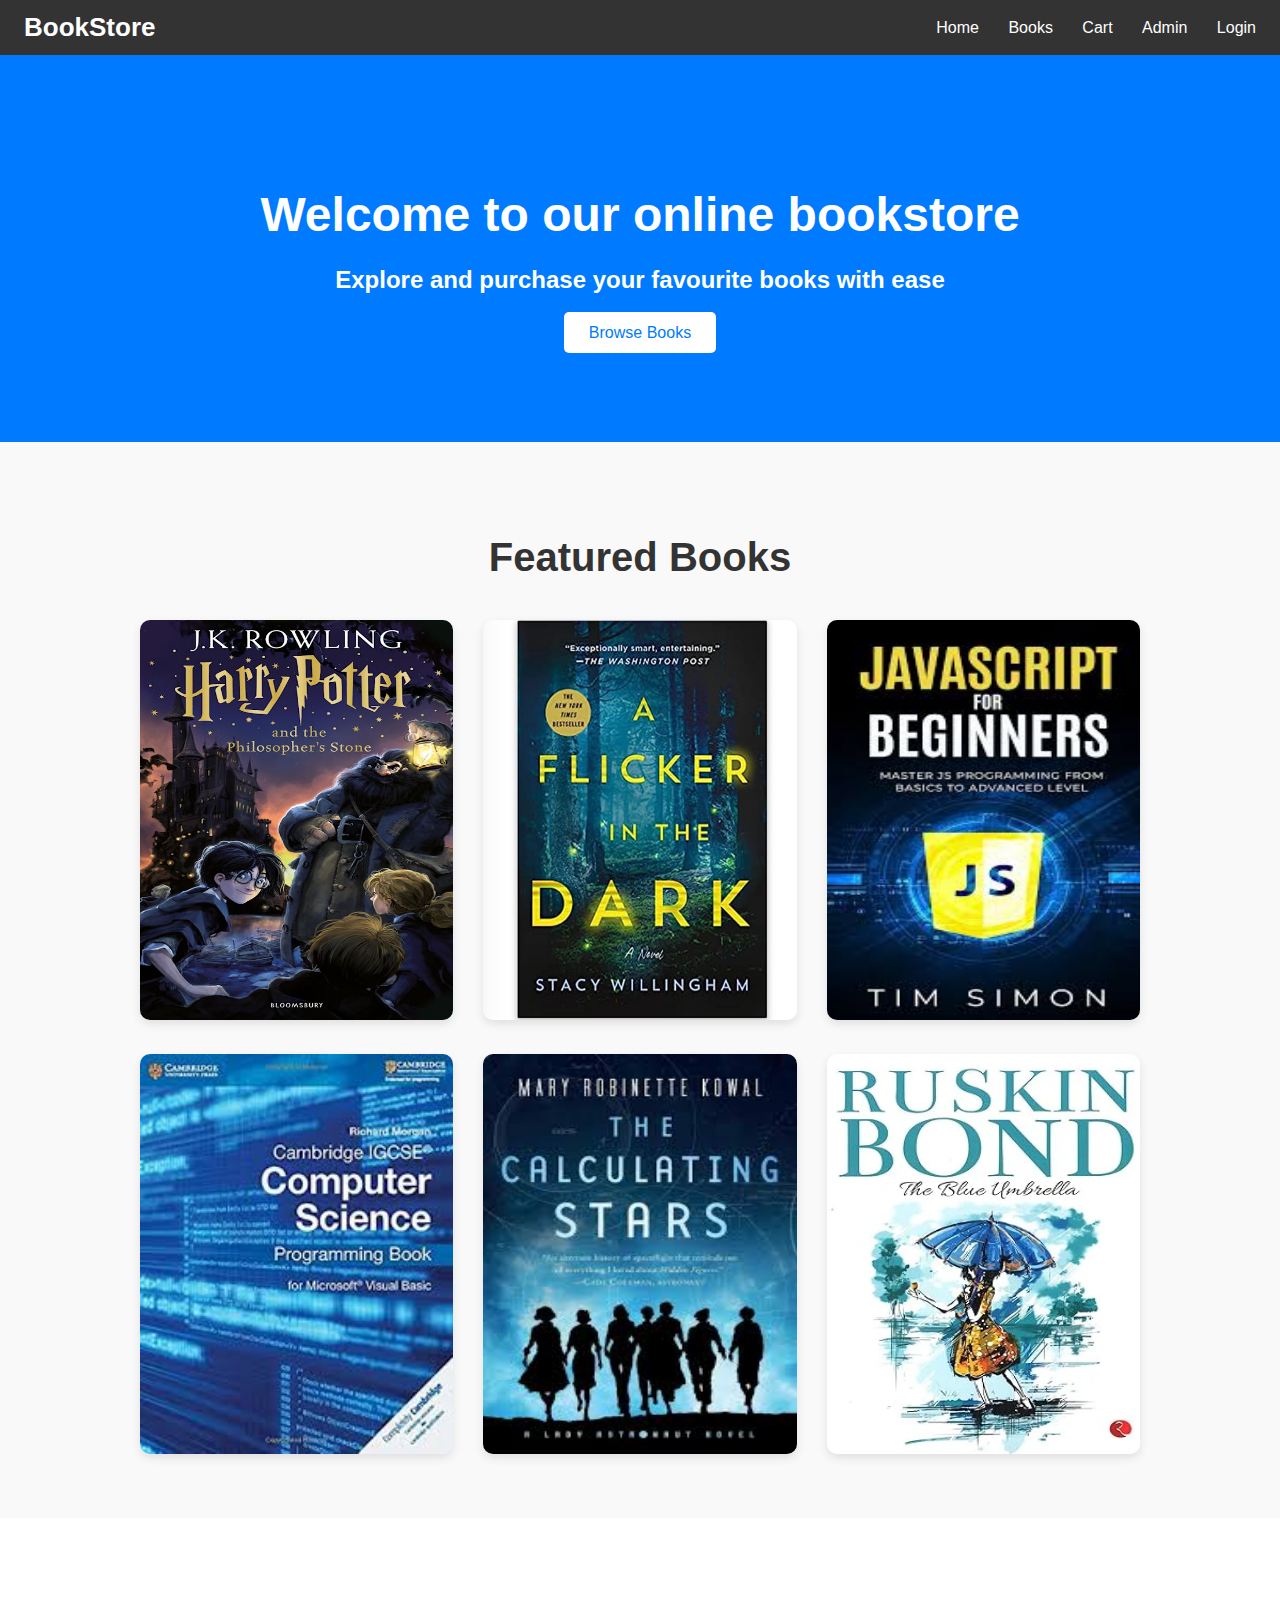
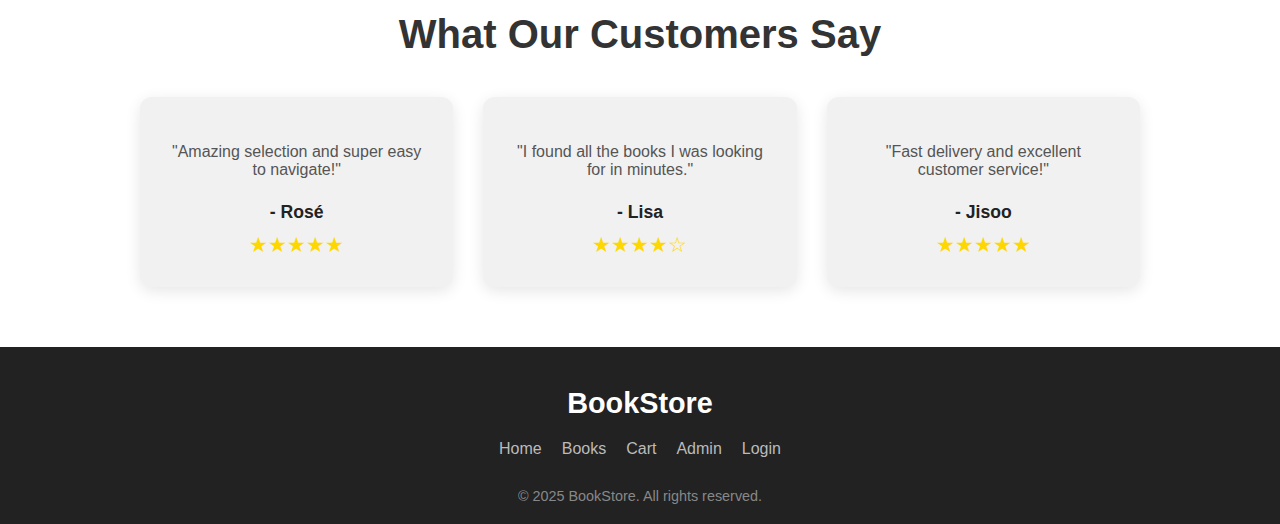
<file: index.html>
<!DOCTYPE html>
<html lang="en">
<head>
    <meta charset="UTF-8">
    <meta name="viewport" content="width=device-width, initial-scale=1.0">
    <title>BookStore</title>
    <link rel="stylesheet" href="index.css"> 
</head>
<body>

    <nav>
        <div class="logo">BookStore</div>
        <div class="nav-links">
            <a href="">Home</a>
            <a href="book.html">Books</a>
            <a href="cart.html">Cart</a>
            <a href="admin.html">Admin</a>
            <a href="login.html">Login</a>
        </div>
    </nav>

    
     <!-- Hero Section -->
<section class="hero">
    <div class="hero-content">
        <h1>Welcome to our online bookstore</h1>
        <h3>Explore and purchase your favourite books with ease</h3>
        <a href="book.html" class="hero-button">Browse Books</a>
    </div>
</section>

<!-- Featured Books Section -->
<section class="featured-books">
    <h2>Featured Books</h2>
    <div class="book-grid">
        <div class="book-item"><img src="./images/book1.jpg" alt="Book 1"></div>
        <div class="book-item"><img src="./images/book2.jpg" alt="Book 2"></div>
        <div class="book-item"><img src="./images/book3.jpg" alt="Book 3"></div>
        <div class="book-item"><img src="./images/book4.jpg" alt="Book 4"></div>
        <div class="book-item"><img src="./images/book5.jpg" alt="Book 5"></div>
        <div class="book-item"><img src="./images/book6.webp" alt="Book 6"></div>
    </div>
</section>

<!-- Customer Reviews Section -->
<section class="reviews">
    <h2>What Our Customers Say</h2>
    <div class="review-grid">
        <div class="review-card">
            <p>"Amazing selection and super easy to navigate!"</p>
            <h4>- Rosé
            </h4>
            <div class="stars">★★★★★</div>
        </div>
        <div class="review-card">
            <p>"I found all the books I was looking for in minutes."</p>
            <h4>- Lisa
            </h4>
            <div class="stars">★★★★☆</div>
        </div>
        <div class="review-card">
            <p>"Fast delivery and excellent customer service!"</p>
            <h4>- Jisoo
            </h4>
            <div class="stars">★★★★★</div>
        </div>
    </div>
</section>

<!-- Footer Section -->
<footer class="footer">
    <div class="footer-content">
        <div class="footer-logo">BookStore</div>
        <div class="footer-links">
            <a href="home.html">Home</a>
            <a href="book.html">Books</a>
            <a href="cart.html">Cart</a>
            <a href="admin.html">Admin</a>
            <a href="login.html">Login</a>
        </div>
    </div>
    <div class="footer-bottom">
        &copy; 2025 BookStore. All rights reserved.
    </div>
</footer>







</body>
</html>
</file>
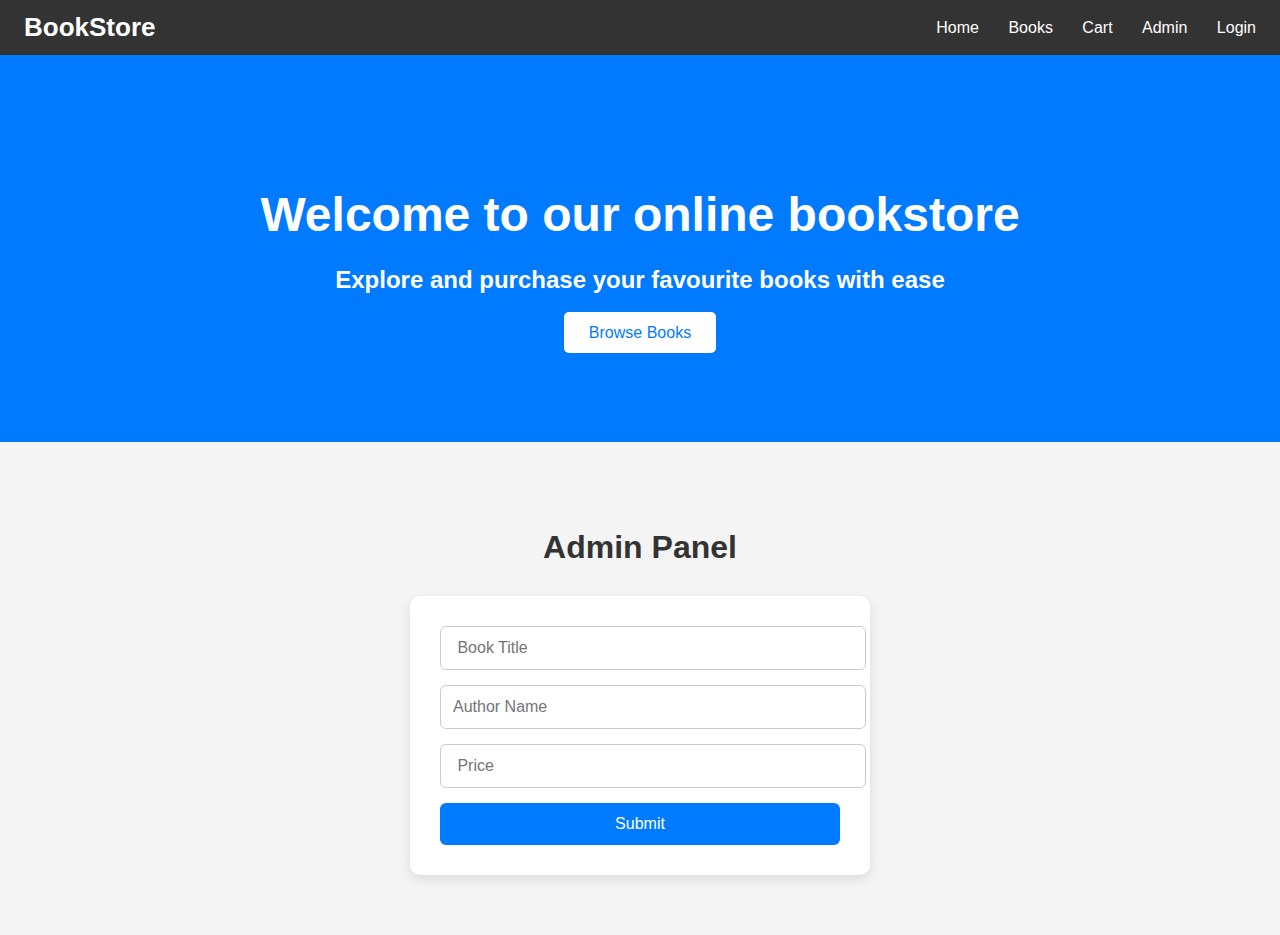
<file: admin.html>
<!DOCTYPE html>
<html lang="en">
<head>
    <meta charset="UTF-8">
    <meta name="viewport" content="width=device-width, initial-scale=1.0">
    <title>admin</title>
    <link rel="stylesheet" href="admin.css">
</head>
<body>
    <nav>
        <div class="logo">BookStore</div>
        <div class="nav-links">
            <a href="">Home</a>
            <a href="book.html">Books</a>
            <a href="cart.html">Cart</a>
            <a href="admin.html">Admin</a>
            <a href="login.html">Login</a>
        </div>
    </nav>

         <!-- Hero Section -->
<section class="hero">
    <div class="hero-content">
        <h1>Welcome to our online bookstore</h1>
        <h3>Explore and purchase your favourite books with ease</h3>
        <a href="book.html" class="hero-button">Browse Books</a>
    </div>
</section>

<!-- Admin Form Section -->
<section class="admin-form-section">
    <h2>Admin Panel</h2>
    <form class="admin-form">
        <input type="text" placeholder=" Book Title" >
        <input type="text" placeholder="Author Name" >
        <input type="text" placeholder=" Price ">
        <button type="submit">Submit</button>
    </form>
</section>

</body>
</html>
</file>
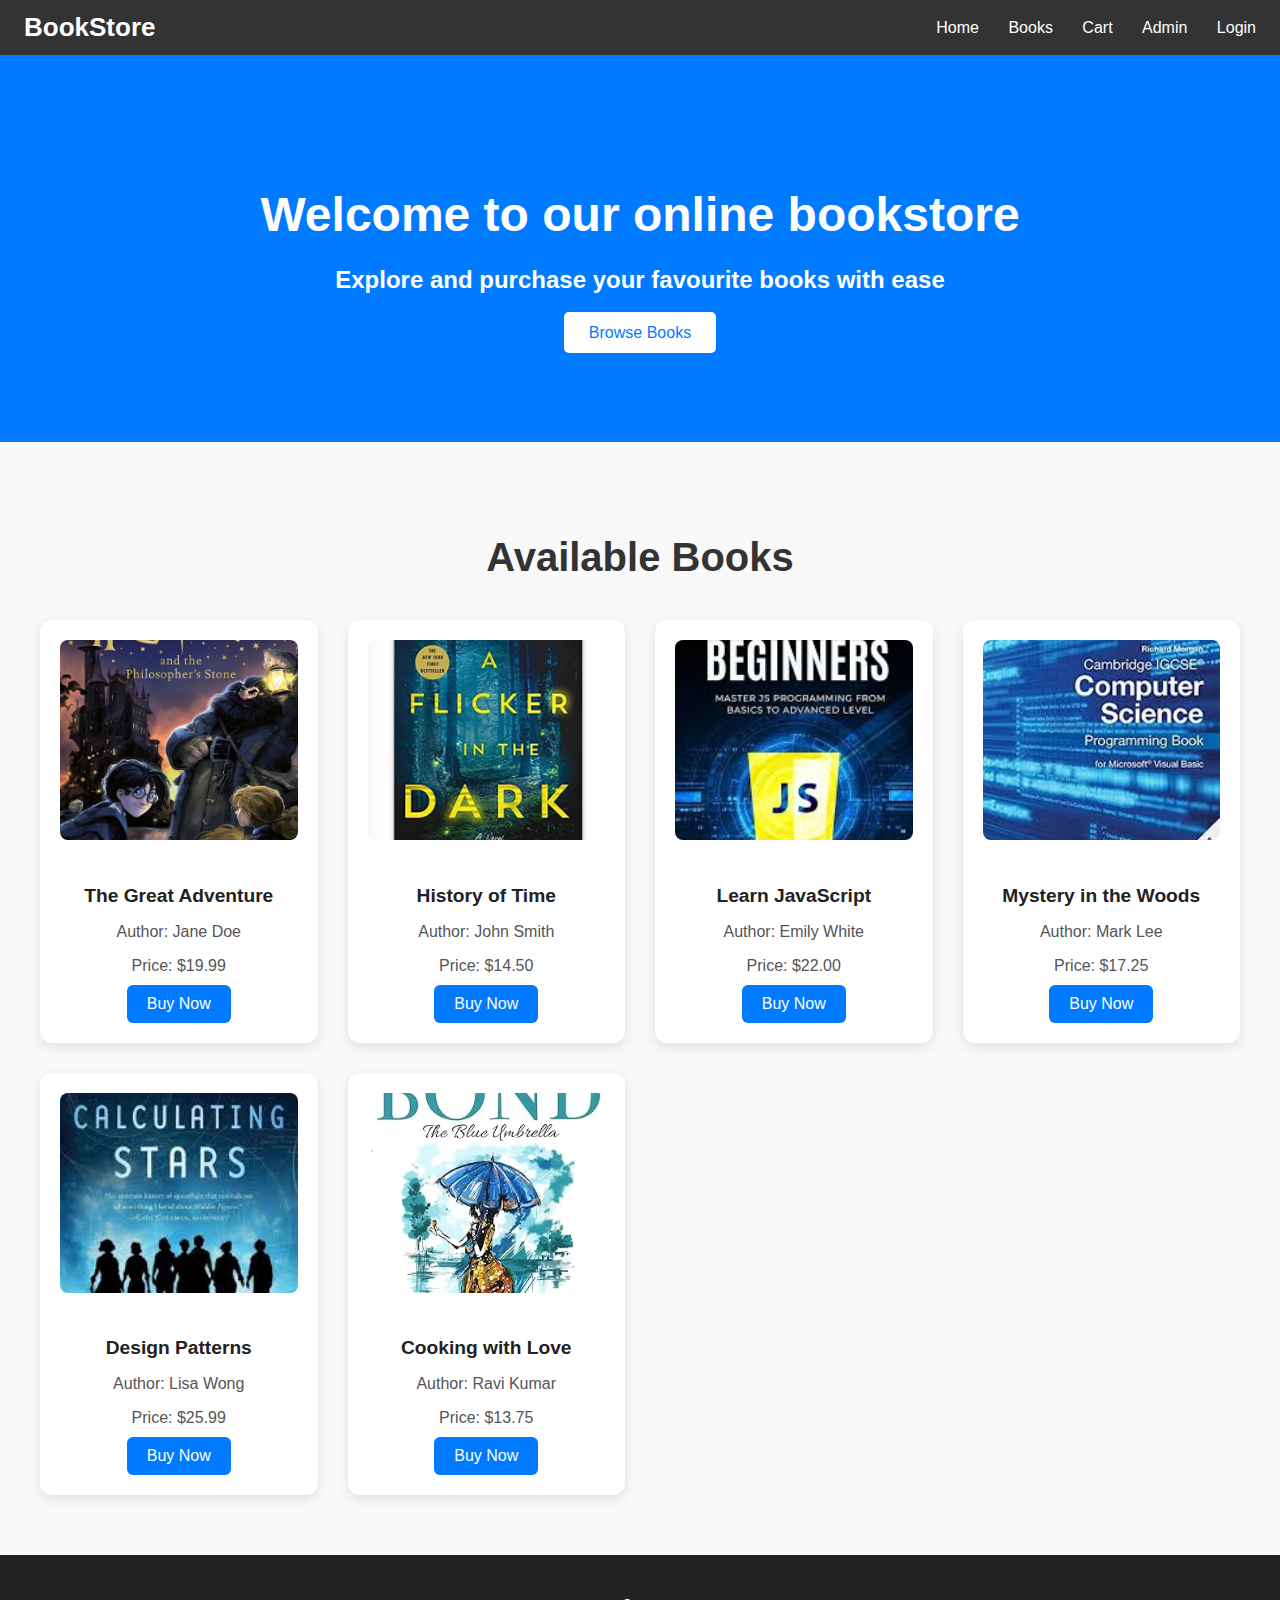
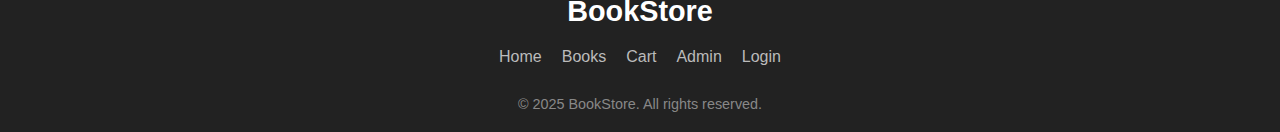
<file: book.html>
<!DOCTYPE html>
<html lang="en">
<head>
    <meta charset="UTF-8">
    <meta name="viewport" content="width=device-width, initial-scale=1.0">
    <title>Book Information</title>
    <link rel="stylesheet" href="book.css">
</head>

<body>
    <nav>
        <div class="logo">BookStore</div>
        <div class="nav-links">
            <a href="">Home</a>
            <a href="book.html">Books</a>
            <a href="cart.html">Cart</a>
            <a href="admin.html">Admin</a>
            <a href="login.html">Login</a>
        </div>
    </nav>

         <!-- Hero Section -->
<section class="hero">
    <div class="hero-content">
        <h1>Welcome to our online bookstore</h1>
        <h3>Explore and purchase your favourite books with ease</h3>
        <a href="book.html" class="hero-button">Browse Books</a>
    </div>
</section>
<!-- Available Books Section -->
<section class="available-books">
    <h2>Available Books</h2>
    <div class="book-list">
        <!-- Book 1 -->
        <div class="book-card">
            <img src="./images/book1.jpg" alt="Book 1">
            <h4>The Great Adventure</h4>
            <p>Author: Jane Doe</p>
            <p>Price: $19.99</p>
            <button class="buy-button">Buy Now</button>
        </div>

        <!-- Book 2 -->
        <div class="book-card">
            <img src="./images/book2.jpg" alt="Book 2">
            <h4>History of Time</h4>
            <p>Author: John Smith</p>
            <p>Price: $14.50</p>
            <button class="buy-button">Buy Now</button>
        </div>

        <!-- Book 3 -->
        <div class="book-card">
            <img src="./images/book3.jpg" alt="Book 3">
            <h4>Learn JavaScript</h4>
            <p>Author: Emily White</p>
            <p>Price: $22.00</p>
            <button class="buy-button">Buy Now</button>
        </div>

        <!-- Book 4 -->
        <div class="book-card">
            <img src="./images/book4.jpg" alt="Book 4">
            <h4>Mystery in the Woods</h4>
            <p>Author: Mark Lee</p>
            <p>Price: $17.25</p>
            <button class="buy-button">Buy Now</button>
        </div>

        <!-- Book 5 -->
        <div class="book-card">
            <img src="./images/book5.jpg" alt="Book 5">
            <h4>Design Patterns</h4>
            <p>Author: Lisa Wong</p>
            <p>Price: $25.99</p>
            <button class="buy-button">Buy Now</button>
        </div>

        <!-- Book 6 -->
        <div class="book-card">
            <img src="./images/book6.webp" alt="Book 6">
            <h4>Cooking with Love</h4>
            <p>Author: Ravi Kumar</p>
            <p>Price: $13.75</p>
            <button class="buy-button">Buy Now</button>
        </div>
    </div>
</section>


<!-- Footer Section -->
<footer class="footer">
    <div class="footer-content">
        <div class="footer-logo">BookStore</div>
        <div class="footer-links">
            <a href="home.html">Home</a>
            <a href="book.html">Books</a>
            <a href="cart.html">Cart</a>
            <a href="admin.html">Admin</a>
            <a href="login.html">Login</a>
        </div>
    </div>
    <div class="footer-bottom">
        &copy; 2025 BookStore. All rights reserved.
    </div>
</footer>
 

</body>
</html>
</file>
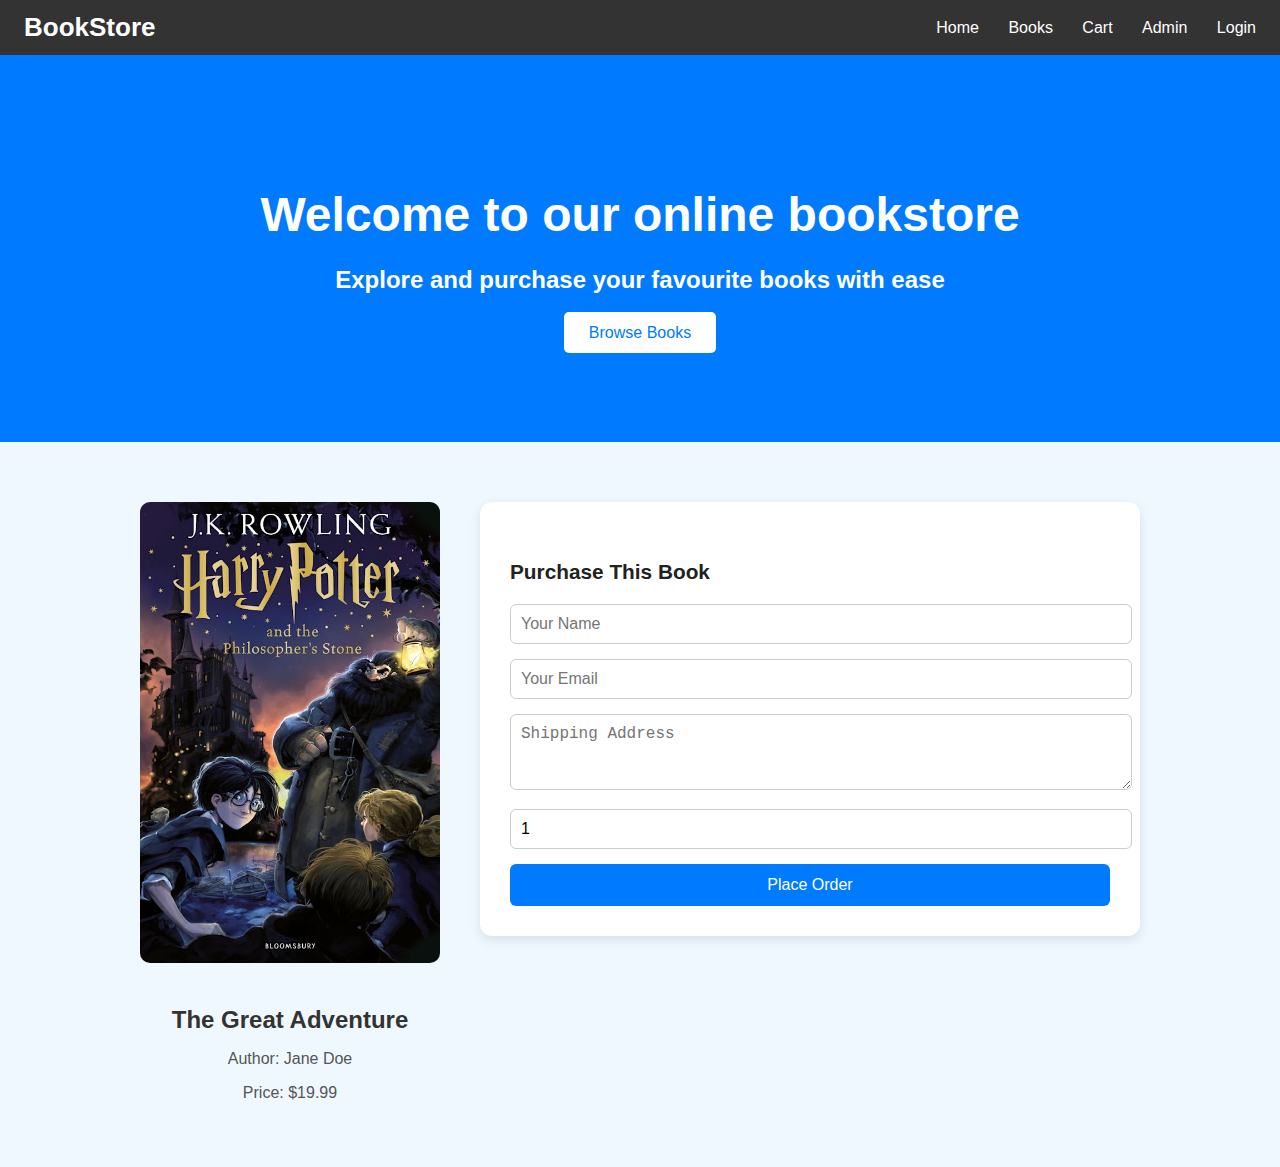
<file: cart.html>
<!DOCTYPE html>
<html lang="en">
<head>
    <meta charset="UTF-8">
    <meta name="viewport" content="width=device-width, initial-scale=1.0">
    <title>cart</title>
    <link rel="stylesheet" href="cart.css">

</head>
<body>
    <nav>
        <div class="logo">BookStore</div>
        <div class="nav-links">
            <a href="">Home</a>
            <a href="book.html">Books</a>
            <a href="cart.html">Cart</a>
            <a href="admin.html">Admin</a>
            <a href="login.html">Login</a>
        </div>
    </nav>
         <!-- Hero Section -->
<section class="hero">
    <div class="hero-content">
        <h1>Welcome to our online bookstore</h1>
        <h3>Explore and purchase your favourite books with ease</h3>
        <a href="book.html" class="hero-button">Browse Books</a>
    </div>
</section>

<!-- Purchase Book Section -->
<section class="purchase-book">
    <div class="purchase-container">
        <!-- Book Info -->
        <div class="book-info">
            <img src="./images/book1.jpg" alt="Book Image">
            <h3>The Great Adventure</h3>
            <p>Author: Jane Doe</p>
            <p>Price: $19.99</p>
        </div>

        <!-- Purchase Form -->
        <form class="purchase-form">
            <h4>Purchase This Book</h4>
            <input type="text" placeholder="Your Name" required>
            <input type="email" placeholder="Your Email" required>
            <textarea placeholder="Shipping Address" rows="3" required></textarea>
            <input type="number" placeholder="Quantity" min="1" value="1" required>
            <button type="submit">Place Order</button>
        </form>
    </div>
</section>

</body>
</html>
</file>
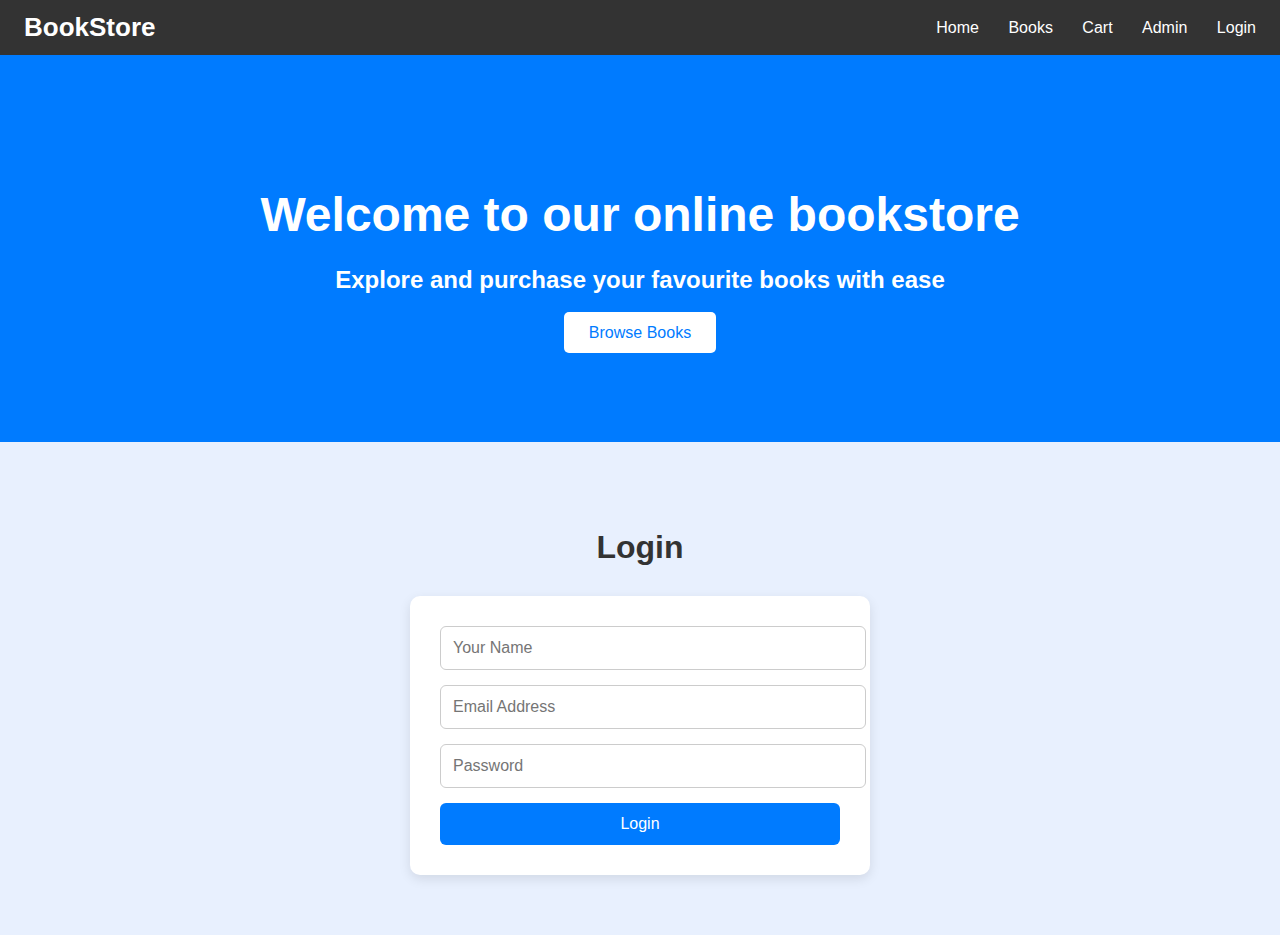
<file: login.html>
<!DOCTYPE html>
<html lang="en">
<head>
    <meta charset="UTF-8">
    <meta name="viewport" content="width=device-width, initial-scale=1.0">
    <title>Login</title>
    <link rel="stylesheet" href="login.css">
</head>
<body>
    <nav>
        <div class="logo">BookStore</div>
        <div class="nav-links">
            <a href="">Home</a>
            <a href="book.html">Books</a>
            <a href="cart.html">Cart</a>
            <a href="admin.html">Admin</a>
            <a href="login.html">Login</a>
        </div>
    </nav>

    <!-- Hero Section -->
    <section class="hero">
        <div class="hero-content">
            <h1>Welcome to our online bookstore</h1>
            <h3>Explore and purchase your favourite books with ease</h3>
            <a href="book.html" class="hero-button">Browse Books</a>
        </div>
    </section>

    <!-- Login Form Section -->
    <section class="login-form-section">
        <h2>Login</h2>
        <form class="login-form" id="loginForm">
            <input type="text" name="username" placeholder="Your Name" required>
            <input type="email" name="email" placeholder="Email Address" required>
            <input type="password" name="password" placeholder="Password" required>
            <button type="submit">Login</button>
        </form>
    </section>

    <!-- JavaScript to handle login -->
    <script>
        document.getElementById('loginForm').addEventListener('submit', async function (e) {
            e.preventDefault();

            const formData = {
                username: this.username.value,
                email: this.email.value,
                password: this.password.value
            };

            try {
                const response = await fetch('http://localhost:3000/login', {
                    method: 'POST',
                    headers: {
                        'Content-Type': 'application/json'
                    },
                    body: JSON.stringify(formData)
                });

                const result = await response.json();
                if (response.ok) {
                    alert('Login successful!');
                    // window.location.href = "dashboard.html"; // Optional redirect
                } else {
                    alert('Login failed: ' + result.message);
                }
            } catch (error) {
                alert('Could not connect to server.');
                console.error(error);
            }
        });
    </script>
</body>
</html>
</file>
<file: index.css>
body {
    margin: 0;
    padding: 0;
    font-family: Arial, sans-serif;
    background-color: #f8f8f8;
}

nav {
    display: flex;
    justify-content: space-between;
    align-items: center;
    background-color: #333;
    padding: 12px 24px;
    box-shadow: 0 2px 5px rgba(0, 0, 0, 0.1);
}


.logo {
    color: #ffffff;
    font-size: 26px;
    font-weight: bold;
}


.nav-links a {
    color: #ffffff;
    text-decoration: none;
    margin-left: 25px;
    font-weight: 500;
    transition: color 0.3s ease;
}

.nav-links a:hover {
    color: blue;
    text-decoration: underline;
}


.hero {
    background-color: #007BFF; 
    color: white; 
    padding: 100px 20px; 
    text-align: center; 
}


.hero-content {
    max-width: 800px;
    margin: 0 auto;
}


.hero h1 {
    font-size: 3rem;
    margin-bottom: 20px;
}


.hero h3 {
    font-size: 1.5rem;
    margin-bottom: 30px;
}


.hero-button {
    background-color: white; 
    color: #007BFF; 
    padding: 12px 25px;
    font-size: 1rem;
    text-decoration: none;
    border-radius: 5px;
    transition: background-color 0.3s ease;
}


.hero-button:hover {
    background-color: #0056b3; 
    color: white;
}

/* Featured Books Section */
.featured-books {
    padding: 60px 20px;
    text-align: center;
    background-color: #f9f9f9;
}

.featured-books h2 {
    font-size: 2.5rem;
    margin-bottom: 40px;
    color: #333;
}

/* Grid for books */
.book-grid {
    display: grid;
    grid-template-columns: repeat(3, 1fr); /* 3 items per row */
    gap: 30px; /* Space between items */
    max-width: 1000px;
    margin: 0 auto;
}

/* Individual book item */
.book-item img {
    width: 100%;
    height: 400px;
    border-radius: 10px;
    box-shadow: 0 4px 10px rgba(0, 0, 0, 0.1);
    transition: transform 0.3s ease;
}

/* Hover effect */
.book-item img:hover {
    transform: scale(1.05);
}

/* Customer Reviews Section */
.reviews {
    padding: 60px 20px;
    background-color: #ffffff;
    text-align: center;
}

.reviews h2 {
    font-size: 2.5rem;
    margin-bottom: 40px;
    color: #333;
}

/* Review Grid */
.review-grid {
    display: grid;
    grid-template-columns: repeat(3, 1fr); /* 3 reviews in a row */
    gap: 30px;
    max-width: 1000px;
    margin: 0 auto;
}

/* Review Card */
.review-card {
    background-color: #f1f1f1;
    padding: 30px;
    border-radius: 12px;
    box-shadow: 0 4px 15px rgba(0, 0, 0, 0.1);
}

.review-card p {
    font-size: 1rem;
    color: #555;
    margin-bottom: 20px;
}

.review-card h4 {
    font-size: 1.1rem;
    color: #222;
    margin-bottom: 10px;
}

/* Star Rating */
.stars {
    color: #FFD700; /* Gold color for stars */
    font-size: 1.3rem;
}

/* Footer Section */
.footer {
    background-color: #222;
    color: #fff;
    padding: 40px 20px 20px;
    text-align: center;
}

/* Content inside footer */
.footer-content {
    display: flex;
    flex-direction: column;
    align-items: center;
    gap: 20px;
}

/* Logo style */
.footer-logo {
    font-size: 1.8rem;
    font-weight: bold;
}

/* Footer navigation links */
.footer-links {
    display: flex;
    gap: 20px;
    flex-wrap: wrap;
}

.footer-links a {
    color: #bbb;
    text-decoration: none;
    font-size: 1rem;
    transition: color 0.3s ease;
}

.footer-links a:hover {
    color: #fff;
}

/* Bottom copyright */
.footer-bottom {
    margin-top: 30px;
    font-size: 0.9rem;
    color: #888;
}





@media (max-width: 768px) {
    nav {
        flex-direction: column;
        align-items: flex-start;
    }

    .nav-links {
        display: flex;
        flex-direction: column;
        margin-top: 10px;
        width: 100%;
    }

    .nav-links a {
        margin: 10px 0;
    }
}
</file>
<file: admin.css>
body {
    margin: 0;
    padding: 0;
    font-family: Arial, sans-serif;
    background-color: #f8f8f8;
}

nav {
    display: flex;
    justify-content: space-between;
    align-items: center;
    background-color: #333;
    padding: 12px 24px;
    box-shadow: 0 2px 5px rgba(0, 0, 0, 0.1);
}


.logo {
    color: #ffffff;
    font-size: 26px;
    font-weight: bold;
}


.nav-links a {
    color: #ffffff;
    text-decoration: none;
    margin-left: 25px;
    font-weight: 500;
    transition: color 0.3s ease;
}

.nav-links a:hover {
    color: blue;
    text-decoration: underline;
}


.hero {
    background-color: #007BFF; 
    color: white; 
    padding: 100px 20px; 
    text-align: center; 
}


.hero-content {
    max-width: 800px;
    margin: 0 auto;
}


.hero h1 {
    font-size: 3rem;
    margin-bottom: 20px;
}


.hero h3 {
    font-size: 1.5rem;
    margin-bottom: 30px;
}


.hero-button {
    background-color: white; 
    color: #007BFF; 
    padding: 12px 25px;
    font-size: 1rem;
    text-decoration: none;
    border-radius: 5px;
    transition: background-color 0.3s ease;
}


.hero-button:hover {
    background-color: #0056b3; 
    color: white;
}

/* Admin Form Section */
.admin-form-section {
    padding: 60px 20px;
    background-color: #f4f4f4;
    text-align: center;
}

.admin-form-section h2 {
    font-size: 2rem;
    color: #333;
    margin-bottom: 30px;
}

.admin-form {
    max-width: 400px;
    margin: 0 auto;
    background-color: #fff;
    padding: 30px;
    border-radius: 10px;
    box-shadow: 0 4px 12px rgba(0,0,0,0.1);
}

.admin-form input {
    width: 100%;
    padding: 12px;
    margin-bottom: 15px;
    font-size: 1rem;
    border: 1px solid #ccc;
    border-radius: 6px;
}

.admin-form button {
    width: 100%;
    padding: 12px;
    background-color: #007BFF;
    color: #fff;
    border: none;
    border-radius: 6px;
    font-size: 1rem;
    cursor: pointer;
    transition: background-color 0.3s ease;
}

.admin-form button:hover {
    background-color: #0056b3;
}
</file>
<file: book.css>
body {
    margin: 0;
    padding: 0;
    font-family: Arial, sans-serif;
    background-color: #f8f8f8;
}

nav {
    display: flex;
    justify-content: space-between;
    align-items: center;
    background-color: #333;
    padding: 12px 24px;
    box-shadow: 0 2px 5px rgba(0, 0, 0, 0.1);
}


.logo {
    color: #ffffff;
    font-size: 26px;
    font-weight: bold;
}


.nav-links a {
    color: #ffffff;
    text-decoration: none;
    margin-left: 25px;
    font-weight: 500;
    transition: color 0.3s ease;
}

.nav-links a:hover {
    color: blue;
    text-decoration: underline;
}

.hero {
    background-color: #007BFF; 
    color: white; 
    padding: 100px 20px; 
    text-align: center; 
}


.hero-content {
    max-width: 800px;
    margin: 0 auto;
}


.hero h1 {
    font-size: 3rem;
    margin-bottom: 20px;
}


.hero h3 {
    font-size: 1.5rem;
    margin-bottom: 30px;
}


.hero-button {
    background-color: white; 
    color: #007BFF; 
    padding: 12px 25px;
    font-size: 1rem;
    text-decoration: none;
    border-radius: 5px;
    transition: background-color 0.3s ease;
}


.hero-button:hover {
    background-color: #0056b3; 
    color: white;
}




.available-books {
    padding: 60px 20px;
    background-color: #f9f9f9;
    text-align: center;
}

.available-books h2 {
    font-size: 2.5rem;
    color: #333;
    margin-bottom: 40px;
}


.book-list {
    display: grid;
    grid-template-columns: repeat(auto-fit, minmax(250px, 1fr));
    gap: 30px;
    max-width: 1200px;
    margin: 0 auto;
}

.book-card {
    background-color: #fff;
    padding: 20px;
    border-radius: 12px;
    box-shadow: 0 4px 12px rgba(0, 0, 0, 0.1);
    text-align: center;
    transition: transform 0.2s ease;
}

.book-card:hover {
    transform: translateY(-5px);
}

.book-card img {
    width: 100%;
    height: 200px;
    object-fit: cover;
    border-radius: 8px;
    margin-bottom: 15px;
}

.book-card h4 {
    font-size: 1.2rem;
    margin-bottom: 10px;
    color: #222;
}

.book-card p {
    font-size: 1rem;
    color: #555;
    margin-bottom: 10px;
}


.buy-button {
    padding: 10px 20px;
    background-color: #007BFF;
    color: #fff;
    border: none;
    border-radius: 6px;
    cursor: pointer;
    font-size: 1rem;
    transition: background-color 0.3s ease;
}

.buy-button:hover {
    background-color: #0056b3;
}


.footer {
    background-color: #222;
    color: #fff;
    padding: 40px 20px 20px;
    text-align: center;
}


.footer-content {
    display: flex;
    flex-direction: column;
    align-items: center;
    gap: 20px;
}


.footer-logo {
    font-size: 1.8rem;
    font-weight: bold;
}


.footer-links {
    display: flex;
    gap: 20px;
    flex-wrap: wrap;
}

.footer-links a {
    color: #bbb;
    text-decoration: none;
    font-size: 1rem;
    transition: color 0.3s ease;
}

.footer-links a:hover {
    color: #fff;
}


.footer-bottom {
    margin-top: 30px;
    font-size: 0.9rem;
    color: #888;
}
</file>
<file: cart.css>
body {
    margin: 0;
    padding: 0;
    font-family: Arial, sans-serif;
    background-color: #f8f8f8;
}

nav {
    display: flex;
    justify-content: space-between;
    align-items: center;
    background-color: #333;
    padding: 12px 24px;
    box-shadow: 0 2px 5px rgba(0, 0, 0, 0.1);
}


.logo {
    color: #ffffff;
    font-size: 26px;
    font-weight: bold;
}


.nav-links a {
    color: #ffffff;
    text-decoration: none;
    margin-left: 25px;
    font-weight: 500;
    transition: color 0.3s ease;
}

.nav-links a:hover {
    color: blue;
    text-decoration: underline;
}
.hero {
    background-color: #007BFF; 
    color: white; 
    padding: 100px 20px; 
    text-align: center; 
}


.hero-content {
    max-width: 800px;
    margin: 0 auto;
}


.hero h1 {
    font-size: 3rem;
    margin-bottom: 20px;
}


.hero h3 {
    font-size: 1.5rem;
    margin-bottom: 30px;
}


.hero-button {
    background-color: white; 
    color: #007BFF; 
    padding: 12px 25px;
    font-size: 1rem;
    text-decoration: none;
    border-radius: 5px;
    transition: background-color 0.3s ease;
}


.hero-button:hover {
    background-color: #0056b3; 
    color: white;
}


/* Purchase Book Section */
.purchase-book {
    padding: 60px 20px;
    background-color: #f0f8ff;
}

.purchase-container {
    max-width: 1000px;
    margin: 0 auto;
    display: flex;
    flex-wrap: wrap;
    gap: 40px;
    align-items: flex-start;
    justify-content: center;
}

/* Book Info Styling */
.book-info {
    max-width: 300px;
    text-align: center;
}

.book-info img {
    width: 100%;
    height: auto;
    border-radius: 10px;
    margin-bottom: 15px;
}

.book-info h3 {
    font-size: 1.5rem;
    margin-bottom: 10px;
    color: #333;
}

.book-info p {
    font-size: 1rem;
    color: #555;
    margin-bottom: 5px;
}

/* Form Styling */
.purchase-form {
    flex: 1;
    min-width: 280px;
    background-color: #fff;
    padding: 30px;
    border-radius: 12px;
    box-shadow: 0 4px 12px rgba(0,0,0,0.1);
}

.purchase-form h4 {
    font-size: 1.3rem;
    margin-bottom: 20px;
    color: #222;
}

.purchase-form input,
.purchase-form textarea {
    width: 100%;
    padding: 10px;
    margin-bottom: 15px;
    border-radius: 6px;
    border: 1px solid #ccc;
    font-size: 1rem;
}

.purchase-form button {
    width: 100%;
    padding: 12px;
    background-color: #007BFF;
    color: #fff;
    border: none;
    border-radius: 6px;
    font-size: 1rem;
    cursor: pointer;
    transition: background-color 0.3s ease;
}

.purchase-form button:hover {
    background-color: #0056b3;
}
</file>
<file: login.css>
body {
    margin: 0;
    padding: 0;
    font-family: Arial, sans-serif;
    background-color: #f8f8f8;
}

nav {
    display: flex;
    justify-content: space-between;
    align-items: center;
    background-color: #333;
    padding: 12px 24px;
    box-shadow: 0 2px 5px rgba(0, 0, 0, 0.1);
}


.logo {
    color: #ffffff;
    font-size: 26px;
    font-weight: bold;
}


.nav-links a {
    color: #ffffff;
    text-decoration: none;
    margin-left: 25px;
    font-weight: 500;
    transition: color 0.3s ease;
}

.nav-links a:hover {
    color: blue;
    text-decoration: underline;
}
.hero {
    background-color: #007BFF; 
    color: white; 
    padding: 100px 20px; 
    text-align: center; 
}


.hero-content {
    max-width: 800px;
    margin: 0 auto;
}


.hero h1 {
    font-size: 3rem;
    margin-bottom: 20px;
}


.hero h3 {
    font-size: 1.5rem;
    margin-bottom: 30px;
}


.hero-button {
    background-color: white; 
    color: #007BFF; 
    padding: 12px 25px;
    font-size: 1rem;
    text-decoration: none;
    border-radius: 5px;
    transition: background-color 0.3s ease;
}


.hero-button:hover {
    background-color: #0056b3; 
    color: white;
}
/* Login Form Section */
.login-form-section {
    padding: 60px 20px;
    background-color: #e8f0fe;
    text-align: center;
}

.login-form-section h2 {
    font-size: 2rem;
    margin-bottom: 30px;
    color: #333;
}

/* Login Form */
.login-form {
    max-width: 400px;
    margin: 0 auto;
    background-color: #fff;
    padding: 30px;
    border-radius: 10px;
    box-shadow: 0 4px 12px rgba(0, 0, 0, 0.1);
}

.login-form input {
    width: 100%;
    padding: 12px;
    margin-bottom: 15px;
    border-radius: 6px;
    border: 1px solid #ccc;
    font-size: 1rem;
}

.login-form button {
    width: 100%;
    padding: 12px;
    background-color: #007BFF;
    color: #fff;
    border: none;
    border-radius: 6px;
    font-size: 1rem;
    cursor: pointer;
    transition: background-color 0.3s ease;
}

.login-form button:hover {
    background-color: #0056b3;
}
</file>
